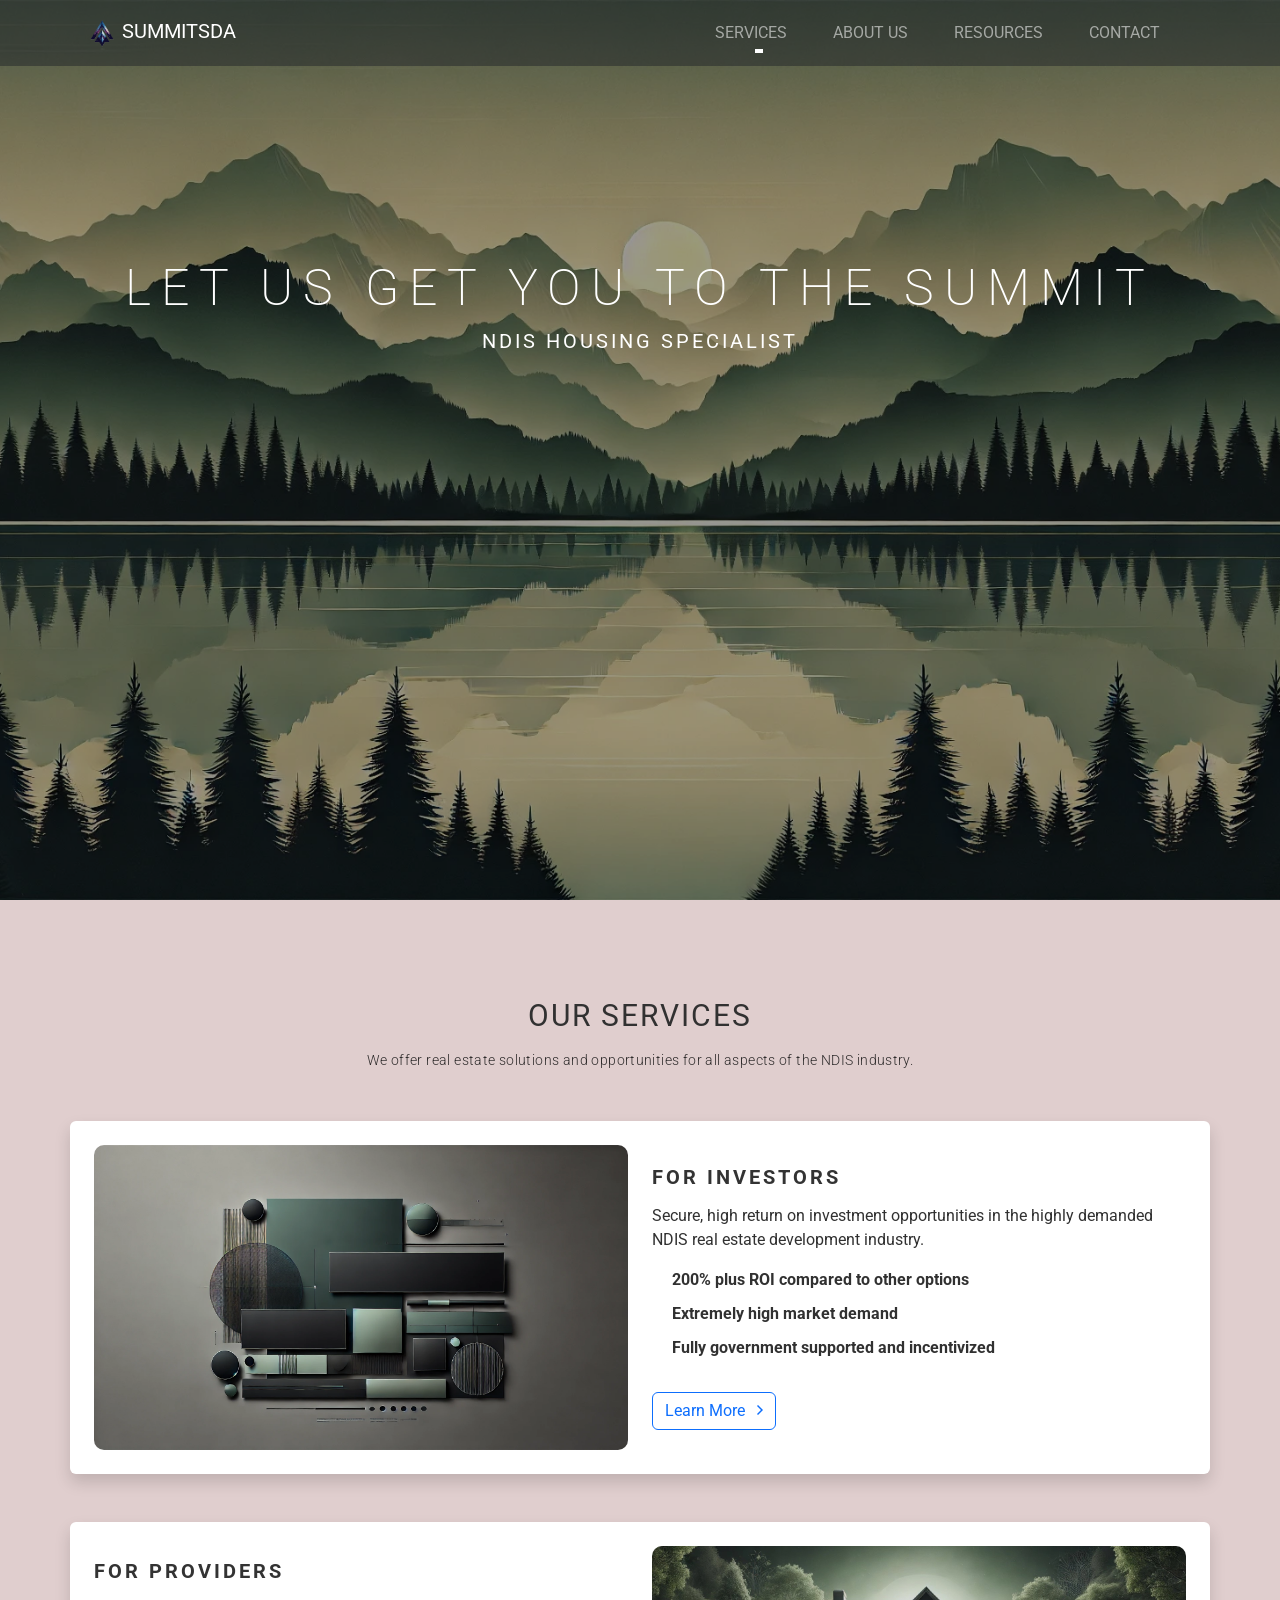
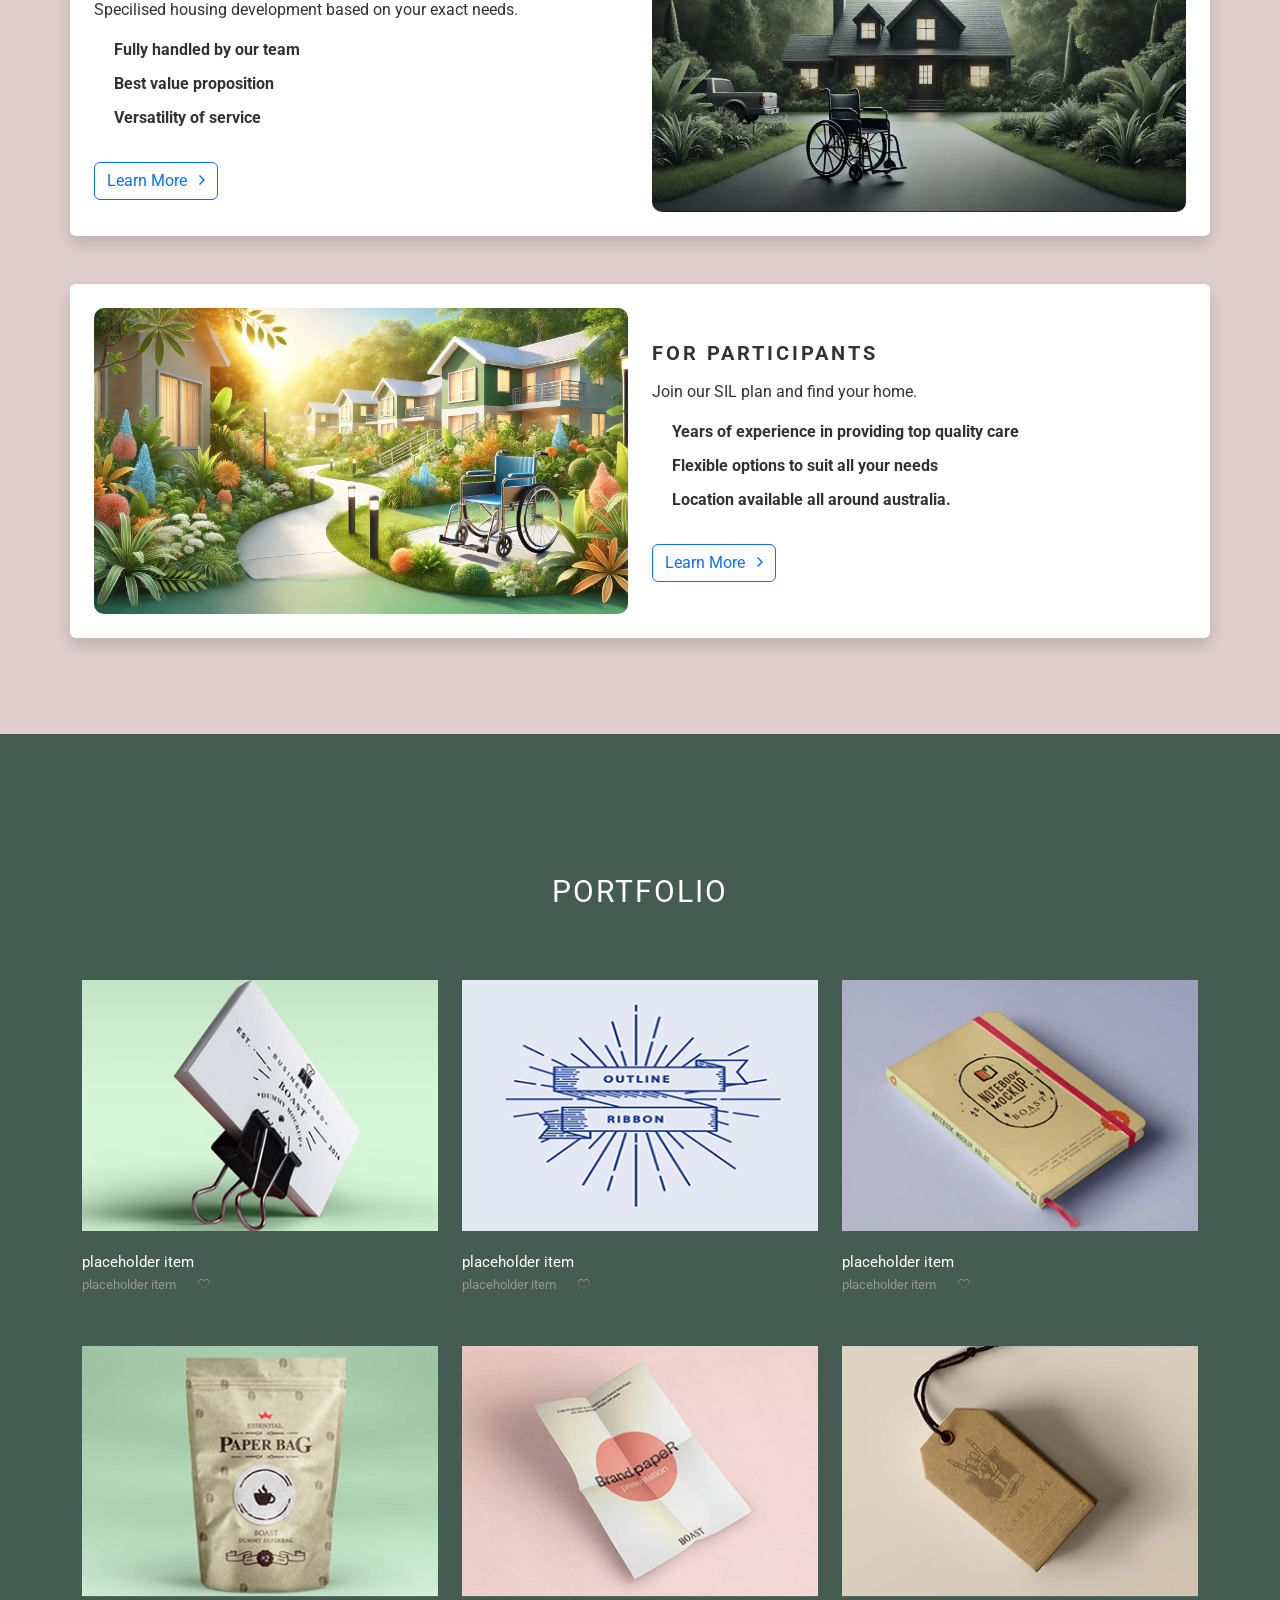
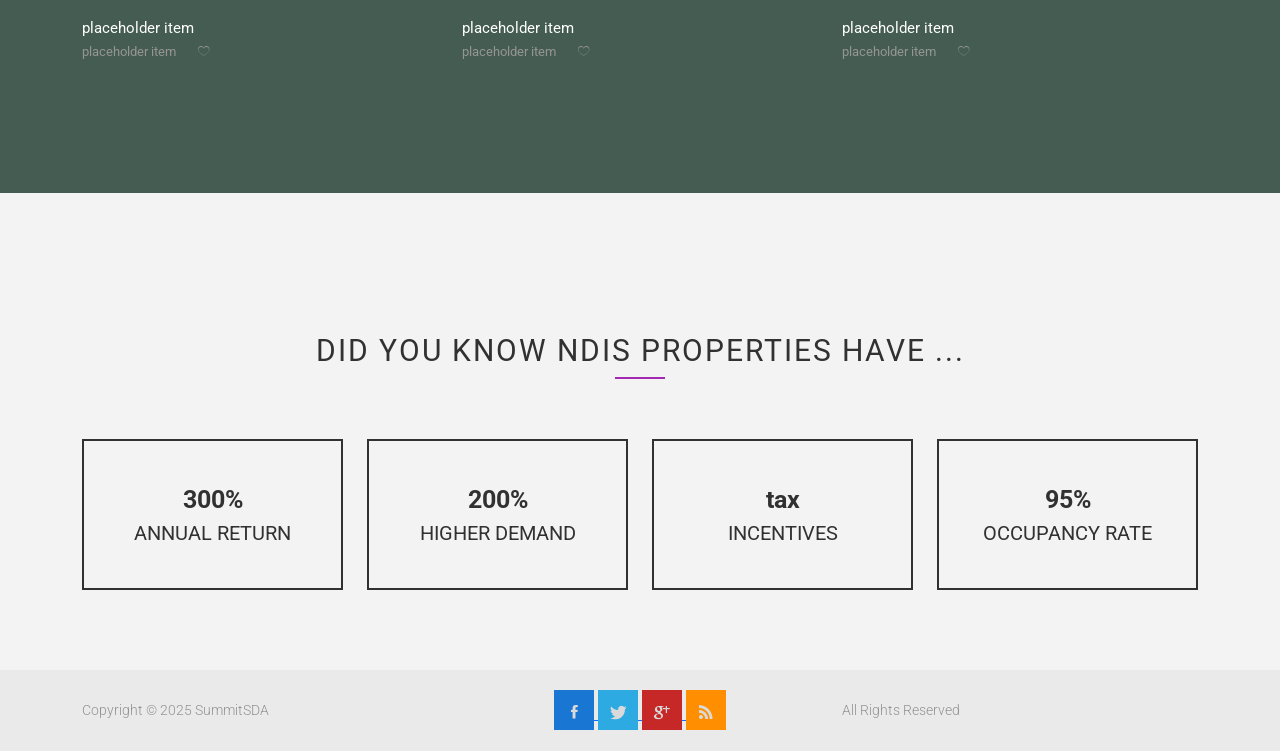
<file: index.html>
<!DOCTYPE html>

<html class="noIE" lang="en-US">

	<head>
		<!-- meta -->
			<meta http-equiv="X-UA-Compatible" content="IE=edge">
			<meta http-equiv="Content-Type" content="text/html; charset=UTF-8"/>
			<meta name="viewport" content="width=device-width, initial-scale = 1.0, maximum-scale=1.0, user-scalable=no"/>
		<title>SummitSDA</title>

		<link rel="stylesheet" href="assets/css/bootstrap.min.css">
		<link rel="stylesheet" href="assets/css/ionicons.min.css">
		<link rel="stylesheet" href="assets/css/owl.carousel.min.css">
		<link rel="stylesheet" href="assets/css/owl.theme.default.min.css">
	    <link rel="stylesheet" href="assets/css/main.css">
		<link href="https://unpkg.com/aos@2.3.1/dist/aos.css" rel="stylesheet">

	</head>

<body>

<!-- Home -->
	<section class="header" id="header">
		
		<nav class="navbar navbar-expand-lg navbar-dark bg-dark bg-opacity-50 fixed-top py-2"">
			<div class="container">
				<a class="navbar-brand" href="index.html"> <img src="assets/images/logo1.png" alt="Logo" style="height: 40px;"
					>SummitSDA
				</a>
			  <button class="navbar-toggler" type="button" data-bs-toggle="collapse" data-bs-target="#navbarNav" aria-controls="navbarNav" aria-expanded="false" aria-label="Toggle navigation">
				<span class="navbar-toggler-icon"></span>
			  </button>
			  <div class="collapse navbar-collapse" id="navbarNav">
				<ul class="navbar-nav ms-auto">
				  <li class="nav-item dropdown">
					<a class="nav-link dropdown-toggle" href="#" id="servicesDropdown" role="button" data-bs-toggle="dropdown" aria-expanded="false">
					  Services
					</a>
					<ul class="dropdown-menu navbar-dark bg-dark bg-opacity-50 py-3">
					  <li><a class="dropdown-item" href="investors.html">For Investors</a></li>
					  <li><a class="dropdown-item" href="participants.html">For Participants</a></li>
					  <li><a class="dropdown-item" href="providers.html">For Providers</a></li>
					</ul>
				  </li>
				  <li class="nav-item"><a class="nav-link" href="about.html">About Us</a></li>
				  <li class="nav-item"><a class="nav-link" href="portfolio.html">resources</a></li>
				  <li class="nav-item"><a class="nav-link" href="contact.html">Contact</a></li>
				</ul>
			  </div>
			</div>
		  </nav>
    <div class="overlay"></div>
    <div class="container">
        <div class="header-table">
            <div class="header-wrapper">
                <h1 class="header-title animated-text">
                    Let us get you to the SUMMIT
                </h1>
                <p class="header-subtitle animated-text">
                    NDIS housing specialist
                </p>
            </div>
        </div>
    </div>

	</section> <!-- /#header -->
	

<!-- Our Services -->
<section id="service" class="service bg-light py-5">
    <div class="container">
        <div class="text-center mb-5">
            <h2 class="section-title mb-3">Our Services</h2>
            <p class="section-item-detail">We offer real estate solutions and opportunities for all aspects of the NDIS industry.</p>
        </div>
        <div class="row">
            <!-- Service 1 -->
            <div class="service-block mb-5 p-4 bg-white rounded shadow" data-aos="fade-up">
                <div class="row align-items-center">
                    <div class="col-md-6">
                        <div class="service-img position-relative overflow-hidden">
                            <img src="assets/images/for-investors.webp" class="img-fluid" alt="for investors">
                        </div>
                    </div>
                    <div class="col-md-6">
                        <h3 class="section-item-title">For Investors</h3>
                        <p>Secure, high return on investment opportunities in the highly demanded NDIS real estate development industry.</p>
                        <ul class="list-unstyled">
                            <li><strong>200% plus ROI compared to other options</strong></li>
                            <li><strong>Extremely high market demand</strong></li>
                            <li><strong>Fully government supported and incentivized</strong></li>
                        </ul>
                        <a href="investors.html" class="btn btn-outline-primary mt-3">
                            Learn More <i class="ms-2 ion-ios-arrow-forward"></i>
                        </a>
                    </div>
                </div>
            </div>
            <!-- Service 2 -->
            <div class="service-block mb-5 p-4 bg-white rounded shadow" data-aos="fade-up" data-aos-delay="200">
                <div class="row align-items-center flex-md-row-reverse">
                    <div class="col-md-6">
                        <div class="service-img position-relative overflow-hidden">
                            <img src="assets/images/for-providers.jpg" class="img-fluid" alt="for providers">
                        </div>
                    </div>
                    <div class="col-md-6">
                        <h3 class="section-item-title">For Providers</h3>
                        <p>Specilised housing development based on your exact needs.</p>
                        <ul class="list-unstyled">
                            <li><strong>Fully handled by our team</strong></li>
                            <li><strong>Best value proposition</strong></li>
                            <li><strong>Versatility of service</strong></li>
                        </ul>
                        <a href="providers.html" class="btn btn-outline-primary mt-3">
                            Learn More <i class="ms-2 ion-ios-arrow-forward"></i>
                        </a>
                    </div>
                </div>
            </div>
            <!-- Service 3 -->
            <div class="service-block mb-5 p-4 bg-white rounded shadow" data-aos="fade-up" data-aos-delay="400">
                <div class="row align-items-center">
                    <div class="col-md-6">
                        <div class="service-img position-relative overflow-hidden">
                            <img src="assets/images/for-participants.webp" class="img-fluid" alt="Money Back Guarantee">
                        </div>
                    </div>
                    <div class="col-md-6">
                        <h3 class="section-item-title">For Participants</h3>
                        <p>Join our SIL plan and find your home.</p>
                        <ul class="list-unstyled">
                            <li><strong>Years of experience in providing top quality care</strong></li>
                            <li><strong>Flexible options to suit all your needs</strong></li>
                            <li><strong>Location available all around australia.</strong></li>
                        </ul>
                        <a href="participants.html" class="btn btn-outline-primary mt-3">
                            Learn More <i class="ms-2 ion-ios-arrow-forward"></i>
                        </a>
                    </div>
                </div>
            </div>
        </div>
    </div>
</section>
 <!-- /.service -->



<!-- Portfolio -->
	<section class="portfolio green" id="portfolio">
		<div class="container section-wrapper">
			<h2 class="section-title">
				portfolio
			</h2> <!-- /.section-title -->
			<div class="underline"></div>
			<div class="row">
				<div class="col-sm-4 col-xs-6">
					<div class="portfolio-item">
						<div class="portfolio-img">
							<img src="assets/images/port-1.png" alt="port-1" class="port-item">
							<div class="portfolio-img-hover">
								<a href="#"><img src="assets/images/plus.png" alt="plus" class="plus"></a>
							</div> <!-- /.portfolio-img-hover -->
						</div> <!-- /.portfolio-img -->
						<div class="portfolio-item-details">
							<div class="portfolio-item-name">
								placeholder item <br><small>placeholder item</small>
							</div> <!-- /.portfolio-item-name -->
							<div class="port-heart">
								<i class="ion-ios-heart-outline"></i>
							</div> <!-- /.port-heart -->
						</div> <!-- /.portfolio-item-details -->
					</div> <!-- /.portfolio-item -->
				</div> <!-- /.col-md-4 -->
				<div class="col-sm-4 col-xs-6">
					<div class="portfolio-item">
						<div class="portfolio-img">
							<img src="assets/images/port-2.png" alt="port-2" class="port-item">
							<div class="portfolio-img-hover">
								<a href="#"><img src="assets/images/plus.png" alt="plus" class="plus"></a>
							</div> <!-- /.portfolio-img-hover -->
						</div> <!-- /.portfolio-img -->
						<div class="portfolio-item-details">
							<div class="portfolio-item-name">
								placeholder item <br><small>placeholder item</small>
							</div> <!-- /.portfolio-item-name -->
							<div class="port-heart">
								<i class="ion-ios-heart-outline"></i>
							</div> <!-- /.port-heart -->
						</div> <!-- /.portfolio-item-details -->
					</div> <!-- /.portfolio-item -->
				</div> <!-- /.col-md-4 -->
				<div class="col-sm-4 col-xs-6">
					<div class="portfolio-item">
						<div class="portfolio-img">
							<img src="assets/images/port-3.png" alt="port-3" class="port-item">
							<div class="portfolio-img-hover">
								<a href="#"><img src="assets/images/plus.png" alt="plus" class="plus"></a>
							</div> <!-- /.portfolio-img-hover -->
						</div> <!-- /.portfolio-img -->
						<div class="portfolio-item-details">
							<div class="portfolio-item-name">
								placeholder item <br><small>placeholder item</small>
							</div> <!-- /.portfolio-item-name -->
							<div class="port-heart">
								<i class="ion-ios-heart-outline"></i>
							</div> <!-- /.port-heart -->
						</div> <!-- /.portfolio-item-details -->
					</div> <!-- /.portfolio-item -->
				</div> <!-- /.col-md-4 -->
				<div class="col-sm-4 col-xs-6">
					<div class="portfolio-item">
						<div class="portfolio-img">
							<img src="assets/images/port-4.png" alt="port-4" class="port-item">
							<div class="portfolio-img-hover">
								<a href="#"><img src="assets/images/plus.png" alt="plus" class="plus"></a>
							</div> <!-- /.portfolio-img-hover -->
						</div> <!-- /.portfolio-img -->
						<div class="portfolio-item-details">
							<div class="portfolio-item-name">
								placeholder item <br><small>placeholder item</small>
							</div> <!-- /.portfolio-item-name -->
							<div class="port-heart">
								<i class="ion-ios-heart-outline"></i>
							</div> <!-- /.port-heart -->
						</div> <!-- /.portfolio-item-details -->
					</div> <!-- /.portfolio-item -->
				</div> <!-- /.col-md-4 -->
				<div class="col-sm-4 col-xs-6">
					<div class="portfolio-item">
						<div class="portfolio-img">
							<img src="assets/images/port-5.png" alt="port-5" class="port-item">
							<div class="portfolio-img-hover">
								<a href="#"><img src="assets/images/plus.png" alt="plus" class="plus"></a>
							</div> <!-- /.portfolio-img-hover -->
						</div> <!-- /.portfolio-img -->
						<div class="portfolio-item-details">
							<div class="portfolio-item-name">
								placeholder item <br><small>placeholder item</small>
							</div> <!-- /.portfolio-item-name -->
							<div class="port-heart">
								<i class="ion-ios-heart-outline"></i>
							</div> <!-- /.port-heart -->
						</div> <!-- /.portfolio-item-details -->
					</div> <!-- /.portfolio-item -->
				</div> <!-- /.col-md-4 -->
				<div class="col-sm-4 col-xs-6">
					<div class="portfolio-item">
						<div class="portfolio-img">
							<img src="assets/images/port-6.png" alt="port-6" class="port-item">
							<div class="portfolio-img-hover">
								<a href="#"><img src="assets/images/plus.png" alt="plus" class="plus"></a>
							</div> <!-- /.portfolio-img-hover -->
						</div> <!-- /.portfolio-img -->
						<div class="portfolio-item-details">
							<div class="portfolio-item-name">
								placeholder item <br><small>placeholder item</small>
							</div> <!-- /.portfolio-item-name -->
							<div class="port-heart">
								<i class="ion-ios-heart-outline"></i>
							</div> <!-- /.port-heart -->
						</div> <!-- /.portfolio-item-details -->
					</div> <!-- /.portfolio-item -->
				</div> <!-- /.col-md-4 -->
			</div> <!-- /.row -->
		</div> <!-- /.container -->
	</section> <!-- /.portfolio -->



<!-- Fan Facts -->
	<section class="fun">
		<div class="container section-wrapper">
		<h2 class="section-title black">
				Did You Know NDIS properties have ...
			</h2> <!-- /.section-title -->
			<div class="underline purple"></div>	
			<div class="row">
				<div class="col-sm-3 col-xs-6">
					<div class="fun-box">
						<div class="number">
							300%
						</div>
						<div class="number-title">
							annual return
						</div>
					</div> <!-- /.fun-box -->
				</div> <!-- /.col-md-3 -->
				<div class="col-sm-3 col-xs-6">
					<div class="fun-box">
						<div class="number">
							200%
						</div>
						<div class="number-title">
							higher demand
						</div>
					</div> <!-- /.fun-box -->
				</div> <!-- /.col-md-3 -->
				<div class="col-sm-3 col-xs-6">
					<div class="fun-box">
						<div class="number">
							tax
						</div>
						<div class="number-title">
							incentives
						</div>
					</div> <!-- /.fun-box -->
				</div> <!-- /.col-md-3 -->
				<div class="col-sm-3 col-xs-6">
					<div class="fun-box">
						<div class="number">
							95%
						</div>
						<div class="number-title">
							occupancy rate
						</div>
					</div> <!-- /.fun-box -->
				</div> <!-- /.col-md-3 -->
			</div> <!-- /.row -->
		</div> <!-- /.container -->
	</section> <!-- /.fun -->


<!-- Footer -->
	<footer>
		<div class="container">
			<div class="row">
				<div class="col-sm-4">
					<div class="copy">
						Copyright &copy; 2025 SummitSDA
					</div>
				</div>
				<div class="col-sm-4 text-center">
					<div class="social-icon">
						<a href="#">
							<div class="icon fb">
								<i class="ion-social-facebook"></i>
							</div>
						</a>
						<a href="#">
							<div class="icon twitter">
								<i class="ion-social-twitter"></i>
							</div>
						</a>
						<a href="#">
							<div class="icon google">
								<i class="ion-social-googleplus"></i>
							</div>
						</a>
						<a href="#">
							<div class="icon rss">
								<i class="ion-social-rss"></i>
							</div>
						</a>
					</div>		
				</div>
				<div class="col-sm-4 text-right">
					<div class="copy">
						 All Rights Reserved
					</div>
				</div>
			</div> <!-- /.row -->
		</div> <!-- /.container -->
	</footer>
	


	<script src="https://code.jquery.com/jquery-3.7.1.min.js" integrity="sha256-/JqT3SQfawRcv/BIHPThkBvs0OEvtFFmqPF/lYI/Cxo=" crossorigin="anonymous"></script>
	<script src="https://cdn.jsdelivr.net/npm/@popperjs/core@2.11.8/dist/umd/popper.min.js" integrity="sha384-I7E8VVD/ismYTF4hNIPjVp/Zjvgyol6VFvRkX/vR+Vc4jQkC+hVqc2pM8ODewa9r" crossorigin="anonymous"></script>
	<script src="https://cdn.jsdelivr.net/npm/bootstrap@5.3.3/dist/js/bootstrap.min.js" integrity="sha384-0pUGZvbkm6XF6gxjEnlmuGrJXVbNuzT9qBBavbLwCsOGabYfZo0T0to5eqruptLy" crossorigin="anonymous"></script>
    <script src="assets/js/owl.carousel.min.js"></script>
    <script src="assets/js/contact.js"></script>
	<script src="assets/js/smoothscroll.js"></script>
	<script src="assets/js/script.js"></script>
	<script src="https://unpkg.com/aos@2.3.1/dist/aos.js"></script>
	<script>
		AOS.init({
			duration: 1000,
			once: true,
			offset: 100
		});
	</script>
</body>
</html>
</file>
<file: assets/css/main.css>
/*=================================================
||				1. Imports 
==================================================*/
@import url(http://fonts.googleapis.com/css?family=Roboto:200,400,700);
@import url(http://fonts.googleapis.com/css?family=Roboto+Slab);

body
{
	font-family: 'Roboto', 'Open-Sans', sans-serif;
	overflow-x: hidden;
	color: #313131;
}
.black{
	color: #313131;
}
.white{
	background: #fff ;
}
.purple{
	background: #a629b4;
}
.green{
	background: #445c51;
}
.section-wrapper{
	padding-top: 90px;
	padding-bottom: 80px;
	
}
.section-title{
	font-size: 30px;
	font-weight: 400;
	text-transform: uppercase;
	text-align: center;
	letter-spacing: 2px;
	margin-top: 50px;
}
.section-item-title{
	font-size: 20px;
	font-weight: 400;
	letter-spacing: 3px;
	text-transform: uppercase;
}
.section-item-detail{
	font-size: 14px;
    font-weight: 300;
    margin-bottom: 50px;
    color: #999;
    letter-spacing: .39px;
}
.underline{
	height: 2px;
	width: 50px;
	margin: 0px auto 60px;
}
/*=================================================
||				3. Header
==================================================*/
.header
{
	background: url('../images/bg3.webp');
	background-repeat: no-repeat;	
	background-position: center center;
	background-size: cover;
	background-attachment: fixed;
	height: 100vh;
	color: #070404;
	text-transform: uppercase;
	position: relative;
}
.header-wrapper{
	text-align: center;
	display: table-cell;
	vertical-align: middle;
	position: relative;
}
.header-table{
	display: table;
	height: 70vh;
	width: 100%;
}
.header-title{
	font-size: 50px;
	letter-spacing: 10px;
	font-weight: 200;
	color: #ffffff;
}
.header-subtitle{
	font-size: 20px;
	letter-spacing: 3px;
	color: #ffffff;
}

.overlay {
    position: absolute;
    top: 0;
    left: 0;
    right: 0;
    bottom: 0;
    background: rgba(0,0,0,0.4);
    pointer-events: none;
}




/*=================================================
||				 navbar
==================================================*/

.navbar-default .navbar-toggle .icon-bar {
    background-color: #FFF;
}
.navbar-nav .nav-item {
    margin-right: 30px; /* Adds space between links */
}
/* Custom styles for the dropdown menu */
.navbar-nav .dropdown-item {
    color: #f9f3f3; /* Text color for dropdown items */
    padding: 0.5rem 1rem; /* Padding for dropdown items */
}

.navbar-nav .dropdown-item:hover {
    background-color: #a4adad; /* Background color on hover */
    color: #212529; /* Text color on hover */
}
		
/*=================================================
||				4. Our Service
==================================================*/
#service.service {
    background: #e0cece !important; /* Darker background */
}

.service-img img {
    transition: transform 0.6s ease-in-out;
	border-radius: 10px;
}

.service-img:hover img {
    transform: scale(1.1);
	filter: brightness(0.8) contrast(1.1);
	border-radius: 10px;
}

.section-item-title {
    font-weight: bold;
    text-transform: uppercase;
    margin-bottom: 15px;
    color: #333;
} 
.section-item-detail {
	color: #302d2d;
}

.service ul {
    padding-left: 20px;
    list-style-type: none;
}

.service ul li {
    margin-bottom: 10px;
}

.service-block {
    margin-bottom: 2rem;
    padding: 2rem;
    background-color: #e1dada;
    border-radius: 8px;
    box-shadow: 0 4px 6px rgba(0, 0, 0, 0.1);
    transition: transform 0.3s ease, box-shadow 0.3s ease;
}
.service-block:hover {
    transform: translateY(-5px);
    box-shadow: 0 10px 20px rgba(0,0,0,0.1) !important;
}


/*=================================================
||				7. Portfolio
==================================================*/

.portfolio-img{
	position: relative;
	overflow: hidden;
	text-align: center;
}
.portfolio-img .port-item{
	width: 100%;
	height: auto;
	transition: all .6s ease-in-out;
}
.portfolio-img:hover .portfolio-img-hover{
	position: absolute;
	top: 0;
	left: 0;
	width: 100%;
	height: 100%;
	transition: all .6s ease-in-out;
	background: rgba(0, 0, 0, 0.5);
}

.plus{
	display: none;
}
.portfolio .section-title{
	color: white;
}
.portfolio-img:hover .plus{
	display: inline-block;
	padding-top: 25%;
}
.portfolio-img:hover .port-item{
	transform: scale(1.1);
}
.portfolio-item-details{
	margin: 20px 0px 50px; 
}
.portfolio-item-name{
	display: inline-block;
	font-size: 15px;
	color: white;
}
.port-heart, .portfolio-item-name small{
	font-size: 13px;
	color: #969595;
}
.port-heart{
	display: inline-block;
	margin-top: 10px;
}



/*=================================================
||				9. Fun Facts
==================================================*/
.fun{
	background: #f3f3f3;
}
.fun-box{
	border: 2px solid #313131;
	text-align: center;
	padding: 40px 0px;
	font-size: 16px;
	transition: transform 0.3s ease;
}
.number{
	font-weight: 700;
	font-size: 25px;
	transition: color 0.3s ease;
}
.number-title{
	text-transform: uppercase;
	font-size: 20px;
	font-weight: 400;
}
.col-sm-6 .fun-box{
	margin-bottom: 20px;
}
.fun-box:hover {
    transform: scale(1.05);
}
.fun-box:hover .number {
    color: #a629b4;
}

/*=================================================
||				10. Footer
==================================================*/
footer{
	background: #eaeaea;
	padding: 20px 0px;
}
.copy{
	font-size: 14px;
	font-weight: 300;
	color: #929292;
	padding: 10px 0px;
	display: inline-block;
}
.fb{
	background: #1976d2;
}
.twitter{
	background: #2CAAE1;
}
.google{
	background: #c62828;
}
.rss{
	background: #ff8f00;
}

.icon{
	height: 40px;
	width: 40px;
	text-align: center;
	padding: 8px;
	display: inline-block;
	border: 1px solid transparent;
	font-size: 18px;
}
a .icon{
	color: #dadada;
}
/*.social-icon{
	float: right;
}*/
a .icon:hover{
	background: transparent;
}
a .fb:hover{
	color: #1976d2;
	border-color: #1976d2;
}
a .twitter:hover{
	color: #2CAAE1;
	border-color: #2CAAE1;
}
a .google:hover{
	color: #c62828;
	border-color: #c62828;
}
a .rss:hover{
	color: #ff8f00;
	border-color: #ff8f00;
}

/*=================================================
||				11. Others
==================================================*/
/*Testimonial*/
.testimonial{
	background: url('../images/testimonial.png');
	color: #fff;
}
.testimonial .section-title{
	color: #fff;
}
.testimonial-detail{
	font-style: italic;
	font-size: 15px;
	font-weight: 200;
	margin-bottom: 50px;
}
.test-name {
    margin-bottom: 40px;
}
/*Owl carousel*/
.owl-theme .owl-controls .owl-nav [class*=owl-]{
	background: transparent;
}
.owl-theme .owl-dots .owl-dot span{
	width: 20px;
	height: 8px;
	border-radius: 0px;
	background: transparent;
	border: 1px solid #fff;
}
.owl-theme .owl-dots .owl-dot.active span, .owl-theme .owl-dots .owl-dot:hover span{
	background: #fff;
}
.owl-theme .owl-controls .owl-nav [class*=owl-]:hover{
	background: transparent;
}
/*Add*/
.add .owl-prev:before
{
    content: url("../images/bleft.png");
}
.add .owl-next:before
{
    content: url("../images/bright.png");
}
.owl-next
{
	right: -90px;
}
.owl-prev
{
	left: -90px;
}
.add .owl-prev, .add .owl-next
{
	top: 25%;
}
.add-item{
	padding: 20px;
}
@media (max-width: 960px){
	.nav>li{
		text-align: center;
	}
	.service-img{
		opacity: 1;
	}
	.fun-box{
		margin: 15px;
	}
	.quote{
		padding: 0 50px;
	}
	.portfolio .portfolio-item{
		margin: 15px;
	}
	.price-title, .price-list{
		text-align: center;
	}
	.options a{
		padding: 0 5px;
	}
	footer{
		text-align: center;
	}
	footer .text-right{
		text-align: center;
	}
	.navbar-default .navbar-brand{
		margin-left: 15px;
	}
		img.about-img {
	    width: 100%;
	    padding: 15px 15px 0px;
	}
	.quote{
		padding: 0 15px;
	}
} 
@media (max-width: 480px){
	.header-table{
		max-height: 627px;
	}
}

/* Add animation for fun facts section */
.fun-box {
    transition: transform 0.3s ease;
}

.fun-box:hover {
    transform: scale(1.05);
}

.number {
    transition: color 0.3s ease;
}

.fun-box:hover .number {
    color: #a629b4;
}

/* Add smooth animation for header text */
.animated-text {
    opacity: 0;
    transform: translateY(20px);
    animation: fadeInUp 1s ease forwards;
}

@keyframes fadeInUp {
    to {
        opacity: 1;
        transform: translateY(0);
    }
}

/* Add hover effect for navigation links */
.nav-link {
    position: relative;
    padding: 0.5rem 1rem;
}

.nav-link::after {
    content: '';
    position: absolute;
    width: 0;
    height: 2px;
    bottom: 0;
    left: 50%;
    background-color: #fff;
    transition: all 0.3s ease;
}

.nav-link:hover::after {
    width: 100%;
    left: 0;
}

/* Add smooth transition for social icons */
.social-icon .icon {
    transition: all 0.3s ease;
}

.social-icon .icon:hover {
    transform: translateY(-3px);
}

html {
    scroll-behavior: smooth;
}
</file>
